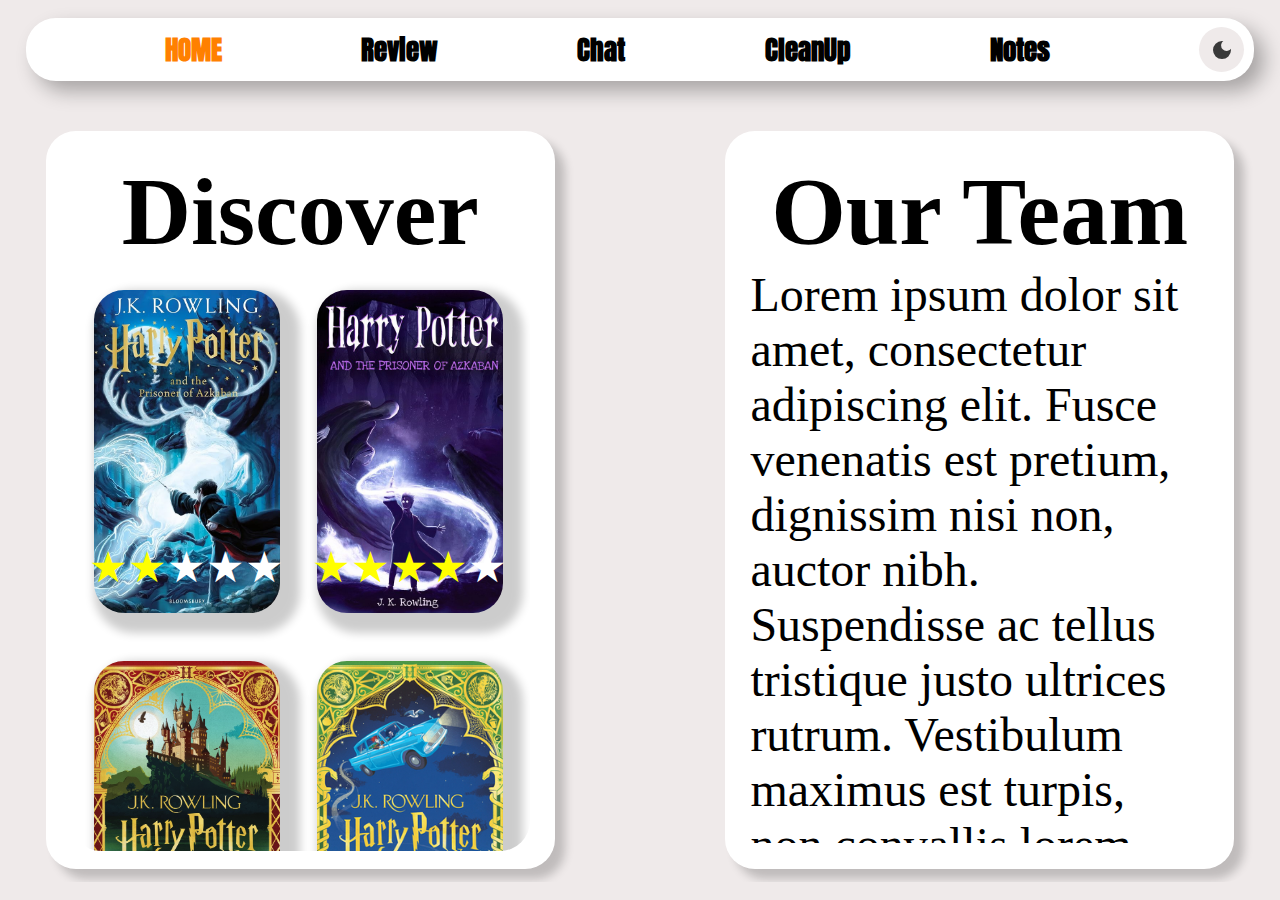
<file: index.html>
<!DOCTYPE html>
<html lang="en">
<head>
    <meta content="width=device-width, initial-scale=1.0" name="viewport">
    <meta charset="UTF-8">
    <title>BoekenReview</title>
    <link href="style.css" rel="stylesheet">
    <!--fonts-->
    <link href="https://fonts.googleapis.com" rel="preconnect">
    <link crossorigin href="https://fonts.gstatic.com" rel="preconnect">
    <link href="https://fonts.googleapis.com/css2?family=Anton&display=swap" rel="stylesheet">
</head>
<body>
<div id="container">
    <div id="navbar">
        <div class="anton-regular" id="navOptions">
            <a href="index.html" id="active">HOME</a>
            <a href="review.html">Review</a>
            <a href="chat.html">Chat</a>
            <a href="cleanUp.html">CleanUp</a>
            <a href="Notes.html">Notes</a>
        </div>
        <button id="light-darkMode" class="roundButton" aria-label="switch to dark mode">
            <svg xmlns="http://www.w3.org/2000/svg" height="24px" viewBox="0 -960 960 960" width="24px" fill="#e8eaed"><path d="M480-120q-150 0-255-105T120-480q0-150 105-255t255-105q14 0 27.5 1t26.5 3q-41 29-65.5 75.5T444-660q0 90 63 153t153 63q55 0 101-24.5t75-65.5q2 13 3 26.5t1 27.5q0 150-105 255T480-120Z"/></svg>
            <svg xmlns="http://www.w3.org/2000/svg" height="24px" viewBox="0 -960 960 960" width="24px" fill="#e8eaed"><path d="M480-280q-83 0-141.5-58.5T280-480q0-83 58.5-141.5T480-680q83 0 141.5 58.5T680-480q0 83-58.5 141.5T480-280ZM200-440H40v-80h160v80Zm720 0H760v-80h160v80ZM440-760v-160h80v160h-80Zm0 720v-160h80v160h-80ZM256-650l-101-97 57-59 96 100-52 56Zm492 496-97-101 53-55 101 97-57 59Zm-98-550 97-101 59 57-100 96-56-52ZM154-212l101-97 55 53-97 101-59-57Z"/></svg>
        </button>
    </div>
    <div id="home">
        <div id="discover">
            <h1>Discover</h1>
            <div id="booksDisc">
                <div class="discoverBooks" id="book1">
                    <div><h1></h1></div>
                    <div class="stars">
                        <p style="color: yellow">★★</p>
                        <p style="color: white">★★★</p>
                    </div>
                </div >
                <div class="discoverBooks" id="book2">
                    <div><h1></h1></div>
                    <div class="stars">
                        <p style="color: yellow">★★★★</p>
                        <p style="color: white">★</p>
                    </div>
                </div >
                <div class="discoverBooks" id="book3">
                    <div><h1></h1></div>
                    <div class="stars">
                        <p style="color: yellow">★</p>
                        <p style="color: white">★★★★</p>
                    </div>
                </div >
                <div class="discoverBooks" id="book4">
                    <div><h1></h1></div>
                    <div class="stars">
                        <p style="color: yellow">★★★</p>
                        <p style="color: white">★★</p>
                    </div>
                </div >
                <div class="discoverBooks" id="book5">
                    <div><h1></h1></div>
                    <div class="stars">
                        <p style="color: yellow">★★★★★</p>
                        <p style="color: white"></p>
                    </div>
                </div >
                <div class="discoverBooks" id="book6">
                    <div><h1></h1></div>
                    <div class="stars">
                        <p style="color: yellow">★</p>
                        <p style="color: white">★★★★</p>
                    </div>
                </div >

            </div>
        </div>
        <div id="ourTeam">
            <h1>Our Team</h1>
            <div id="team">
                <p>Lorem ipsum dolor sit amet, consectetur adipiscing elit. Fusce venenatis est pretium, dignissim nisi non, auctor nibh. Suspendisse ac tellus tristique justo ultrices rutrum. Vestibulum maximus est turpis, non convallis lorem gravida blandit. Cras pulvinar pretium lectus id tincidunt. Curabitur porttitor lobortis massa sit amet rhoncus. Integer lobortis tellus et augue feugiat, eu posuere sapien imperdiet. Vestibulum ultricies id libero vel euismod. Sed lorem nisi, porta quis rhoncus in, aliquet vel libero. Morbi tincidunt facilisis turpis, ut sagittis leo pretium ac. Nunc vulputate odio ut mauris scelerisque ornare a id arcu. Nullam egestas tincidunt metus at ultrices. Sed neque risus, vulputate id tincidunt a, efficitur non ex.</p>
            </div>
        </div>
    </div>


</div>

<script src="script.js"></script>

</body>
</html>
</file>
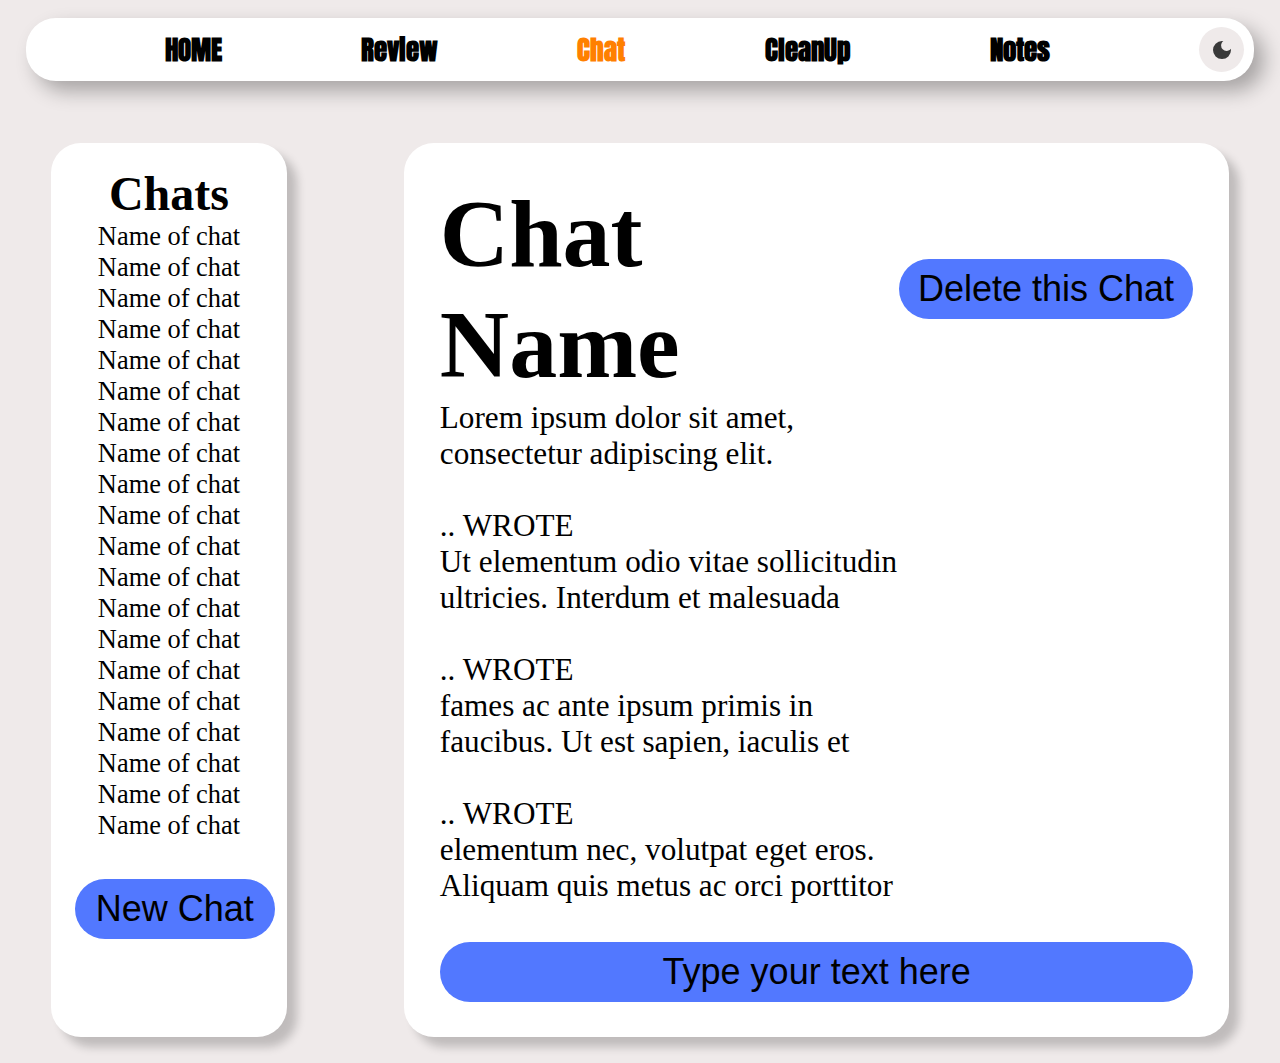
<file: chat.html>
<!DOCTYPE html>
<html lang="en">
<head>
    <meta content="width=device-width, initial-scale=1.0" name="viewport">
    <meta charset="UTF-8">
    <title>BoekenReview</title>
    <link href="style.css" rel="stylesheet">
    <!--fonts-->
    <link href="https://fonts.googleapis.com" rel="preconnect">
    <link crossorigin href="https://fonts.gstatic.com" rel="preconnect">
    <link href="https://fonts.googleapis.com/css2?family=Anton&display=swap" rel="stylesheet">
</head>
<body>
<div id="container">
    <div id="navbar">
        <div class="anton-regular" id="navOptions">
            <a href="index.html">HOME</a>
            <a href="review.html">Review</a>
            <a href="chat.html" id="active">Chat</a>
            <a href="cleanUp.html">CleanUp</a>
            <a href="Notes.html">Notes</a>
        </div>
        <button aria-label="switch to dark mode" class="roundButton" id="light-darkMode">
            <svg fill="#e8eaed" height="24px" viewBox="0 -960 960 960" width="24px" xmlns="http://www.w3.org/2000/svg">
                <path d="M480-120q-150 0-255-105T120-480q0-150 105-255t255-105q14 0 27.5 1t26.5 3q-41 29-65.5 75.5T444-660q0 90 63 153t153 63q55 0 101-24.5t75-65.5q2 13 3 26.5t1 27.5q0 150-105 255T480-120Z"/>
            </svg>
            <svg fill="#e8eaed" height="24px" viewBox="0 -960 960 960" width="24px" xmlns="http://www.w3.org/2000/svg">
                <path d="M480-280q-83 0-141.5-58.5T280-480q0-83 58.5-141.5T480-680q83 0 141.5 58.5T680-480q0 83-58.5 141.5T480-280ZM200-440H40v-80h160v80Zm720 0H760v-80h160v80ZM440-760v-160h80v160h-80Zm0 720v-160h80v160h-80ZM256-650l-101-97 57-59 96 100-52 56Zm492 496-97-101 53-55 101 97-57 59Zm-98-550 97-101 59 57-100 96-56-52ZM154-212l101-97 55 53-97 101-59-57Z"/>
            </svg>
        </button>
    </div>
    <div id="chat-notes">
        <div id="chatchoose">
            <h1>Chats</h1>
            <ul>
                <li>Name of chat</li>
                <li>Name of chat</li>
                <li>Name of chat</li>
                <li>Name of chat</li>
                <li>Name of chat</li>
                <li>Name of chat</li>
                <li>Name of chat</li>
                <li>Name of chat</li>
                <li>Name of chat</li>
                <li>Name of chat</li>
                <li>Name of chat</li>
                <li>Name of chat</li>
                <li>Name of chat</li>
                <li>Name of chat</li>
                <li>Name of chat</li>
                <li>Name of chat</li>
                <li>Name of chat</li>
                <li>Name of chat</li>
                <li>Name of chat</li>
                <li>Name of chat</li>

            </ul>
            <button id="buttonAddChat">New Chat</button>
        </div>
        <div id="chat">
            <div id="chat-delete">
                <h1>Chat Name</h1>
                <button>Delete this Chat</button>
            </div>
            <p>Lorem ipsum dolor sit amet,<br>
                consectetur adipiscing elit.<br><br>

                .. WROTE<br>
                Ut elementum odio vitae sollicitudin<br>
                ultricies. Interdum et malesuada<br><br>

                .. WROTE<br>
                fames ac ante ipsum primis in<br>
                faucibus. Ut est sapien, iaculis et<br><br>

                .. WROTE<br>
                elementum nec, volutpat eget eros.<br>
                Aliquam quis metus ac orci porttitor

            </p>
            <button id="typehere">Type your text here</button>
        </div>
    </div>


</div>

<script src="script.js"></script>

</body>
</html>
</file>
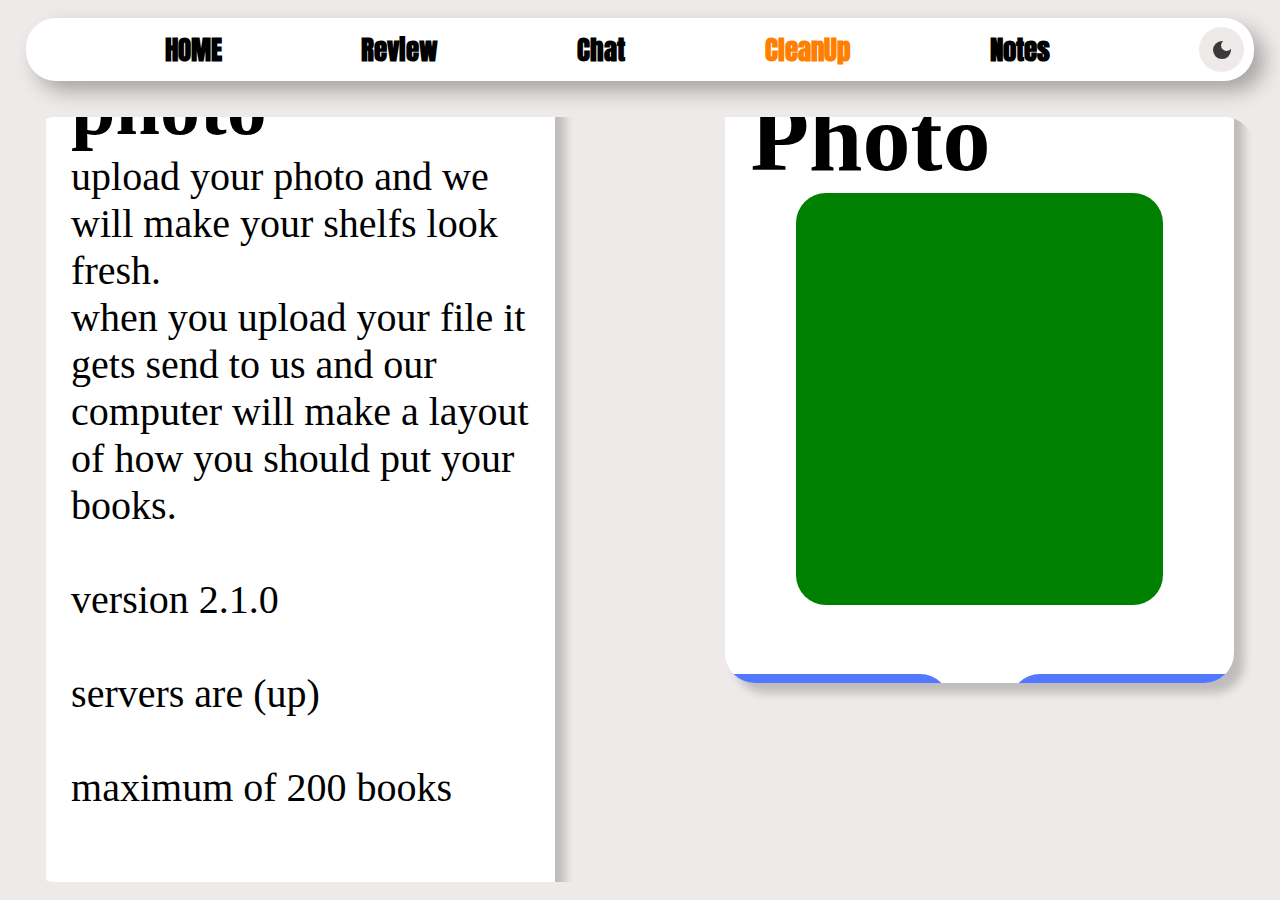
<file: cleanUp.html>
<!DOCTYPE html>
<html lang="en">
<head>
    <meta content="width=device-width, initial-scale=1.0" name="viewport">
    <meta charset="UTF-8">
    <title>BoekenReview</title>
    <link href="style.css" rel="stylesheet">
    <!--fonts-->
    <link href="https://fonts.googleapis.com" rel="preconnect">
    <link crossorigin href="https://fonts.gstatic.com" rel="preconnect">
    <link href="https://fonts.googleapis.com/css2?family=Anton&display=swap" rel="stylesheet">
</head>
<body>
<div id="container">
    <div id="navbar">
        <div class="anton-regular" id="navOptions">
            <a href="index.html">HOME</a>
            <a href="review.html">Review</a>
            <a href="chat.html">Chat</a>
            <a href="cleanUp.html" id="active">CleanUp</a>
            <a href="Notes.html">Notes</a>
        </div>
        <button aria-label="switch to dark mode" class="roundButton" id="light-darkMode">
            <svg fill="#e8eaed" height="24px" viewBox="0 -960 960 960" width="24px" xmlns="http://www.w3.org/2000/svg">
                <path d="M480-120q-150 0-255-105T120-480q0-150 105-255t255-105q14 0 27.5 1t26.5 3q-41 29-65.5 75.5T444-660q0 90 63 153t153 63q55 0 101-24.5t75-65.5q2 13 3 26.5t1 27.5q0 150-105 255T480-120Z"/>
            </svg>
            <svg fill="#e8eaed" height="24px" viewBox="0 -960 960 960" width="24px" xmlns="http://www.w3.org/2000/svg">
                <path d="M480-280q-83 0-141.5-58.5T280-480q0-83 58.5-141.5T480-680q83 0 141.5 58.5T680-480q0 83-58.5 141.5T480-280ZM200-440H40v-80h160v80Zm720 0H760v-80h160v80ZM440-760v-160h80v160h-80Zm0 720v-160h80v160h-80ZM256-650l-101-97 57-59 96 100-52 56Zm492 496-97-101 53-55 101 97-57 59Zm-98-550 97-101 59 57-100 96-56-52ZM154-212l101-97 55 53-97 101-59-57Z"/>
            </svg>
        </button>
    </div>

    <div id="home">
        <div id="uploadphoto">
            <h1>Upload your photo</h1>
            <p>upload your photo and we will make
                your shelfs look fresh.<br>
                when you upload your file it gets
                send to us and our computer will
                make a layout of how you should
                put your books.<br><br>

                version 2.1.0<br><br>

                servers are (up)<br><br>

                maximum of 200 books
            </p>
            <button id="uploadphotobttn">Upload photo</button>



        </div>
        <div id="ourTeam">
            <h1>Your Photo</h1>
            <div id="photoReturn"></div>
            <div id="bttnAgainandSave">
                <button>Again</button>
                <button>Save</button>
            </div>
        </div>
    </div>


</div>

<script src="script.js"></script>

</body>
</html>
</file>
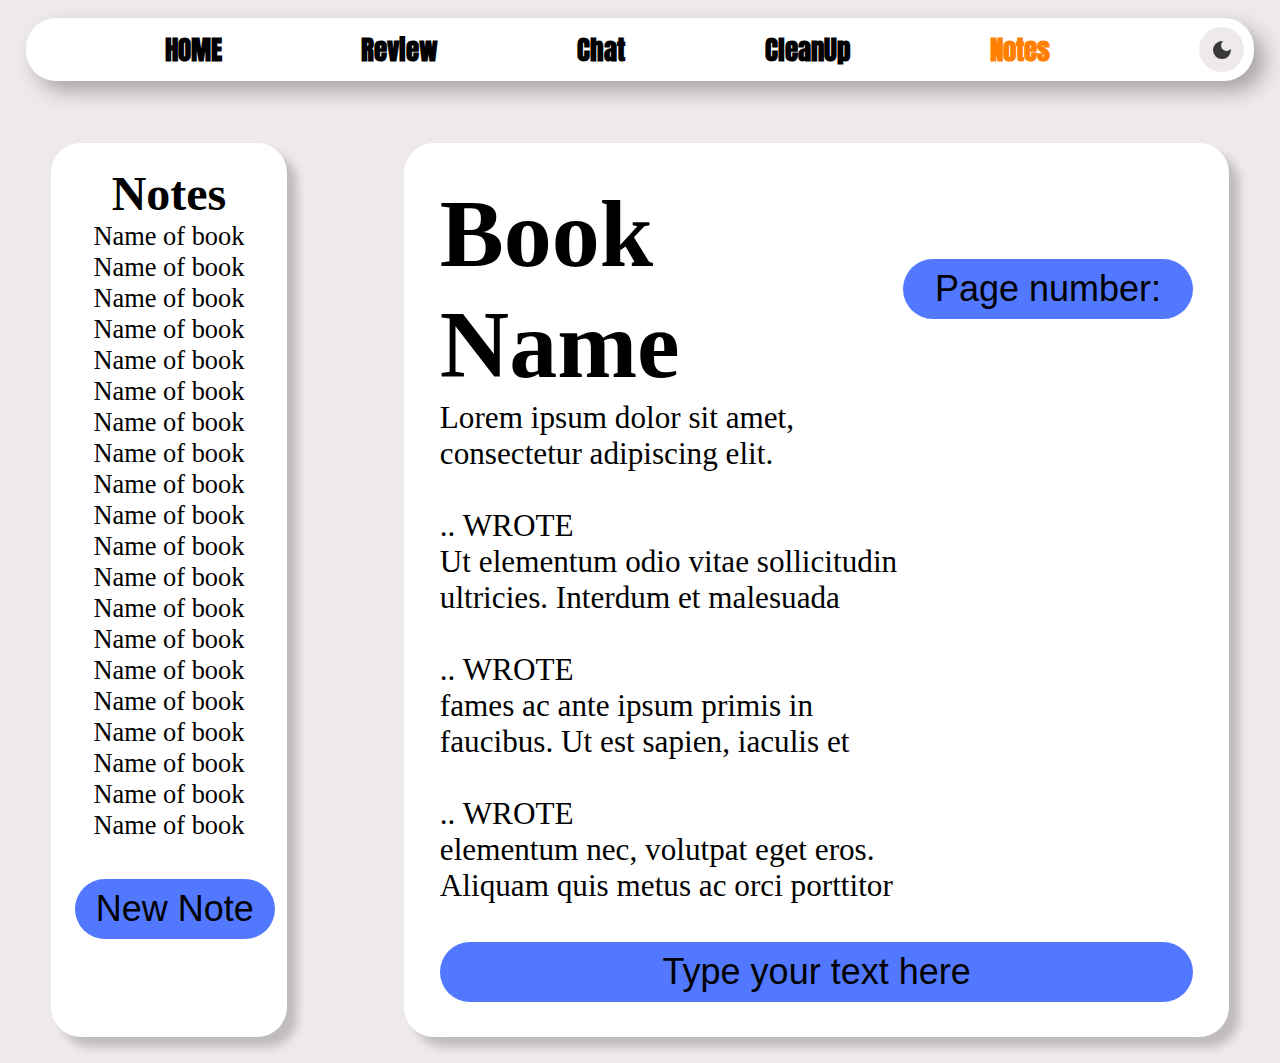
<file: Notes.html>
<!DOCTYPE html>
<html lang="en">
<head>
  <meta content="width=device-width, initial-scale=1.0" name="viewport">
  <meta charset="UTF-8">
  <title>BoekenReview</title>
  <link href="style.css" rel="stylesheet">
  <!--fonts-->
  <link href="https://fonts.googleapis.com" rel="preconnect">
  <link crossorigin href="https://fonts.gstatic.com" rel="preconnect">
  <link href="https://fonts.googleapis.com/css2?family=Anton&display=swap" rel="stylesheet">
</head>
<body>
<div id="container">
  <div id="navbar">
    <div class="anton-regular" id="navOptions">
      <a href="index.html" >HOME</a>
      <a href="review.html" >Review</a>
      <a href="chat.html">Chat</a>
      <a href="cleanUp.html">CleanUp</a>
      <a href="Notes.html" id="active">Notes</a>
    </div>
    <button id="light-darkMode" class="roundButton" aria-label="switch to dark mode">
      <svg xmlns="http://www.w3.org/2000/svg" height="24px" viewBox="0 -960 960 960" width="24px" fill="#e8eaed"><path d="M480-120q-150 0-255-105T120-480q0-150 105-255t255-105q14 0 27.5 1t26.5 3q-41 29-65.5 75.5T444-660q0 90 63 153t153 63q55 0 101-24.5t75-65.5q2 13 3 26.5t1 27.5q0 150-105 255T480-120Z"/></svg>
      <svg xmlns="http://www.w3.org/2000/svg" height="24px" viewBox="0 -960 960 960" width="24px" fill="#e8eaed"><path d="M480-280q-83 0-141.5-58.5T280-480q0-83 58.5-141.5T480-680q83 0 141.5 58.5T680-480q0 83-58.5 141.5T480-280ZM200-440H40v-80h160v80Zm720 0H760v-80h160v80ZM440-760v-160h80v160h-80Zm0 720v-160h80v160h-80ZM256-650l-101-97 57-59 96 100-52 56Zm492 496-97-101 53-55 101 97-57 59Zm-98-550 97-101 59 57-100 96-56-52ZM154-212l101-97 55 53-97 101-59-57Z"/></svg>
    </button>
  </div>
  <div id="chat-notes">
    <div id="notebooks">
      <h1>Notes</h1>
      <ul>
        <li>Name of book</li>
        <li>Name of book</li>
        <li>Name of book</li>
        <li>Name of book</li>
        <li>Name of book</li>
        <li>Name of book</li>
        <li>Name of book</li>
        <li>Name of book</li>
        <li>Name of book</li>
        <li>Name of book</li>
        <li>Name of book</li>
        <li>Name of book</li>
        <li>Name of book</li>
        <li>Name of book</li>
        <li>Name of book</li>
        <li>Name of book</li>
        <li>Name of book</li>
        <li>Name of book</li>
        <li>Name of book</li>
        <li>Name of book</li>
      </ul>
      <button id="buttonAddChat">New Note</button>
    </div>
    <div id="notes">
      <div id="chat-delete">
        <h1>Book Name</h1>
        <button>Page number:</button>
      </div>
      <p>Lorem ipsum dolor sit amet,<br>
        consectetur adipiscing elit.<br><br>

        .. WROTE<br>
        Ut elementum odio vitae sollicitudin<br>
        ultricies. Interdum et malesuada<br><br>

        .. WROTE<br>
        fames ac ante ipsum primis in<br>
        faucibus. Ut est sapien, iaculis et<br><br>

        .. WROTE<br>
        elementum nec, volutpat eget eros.<br>
        Aliquam quis metus ac orci porttitor

      </p>
      <button id="typehere">Type your text here</button>
    </div>
  </div>


</div>

<script src="script.js"></script>

</body>
</html>
</file>
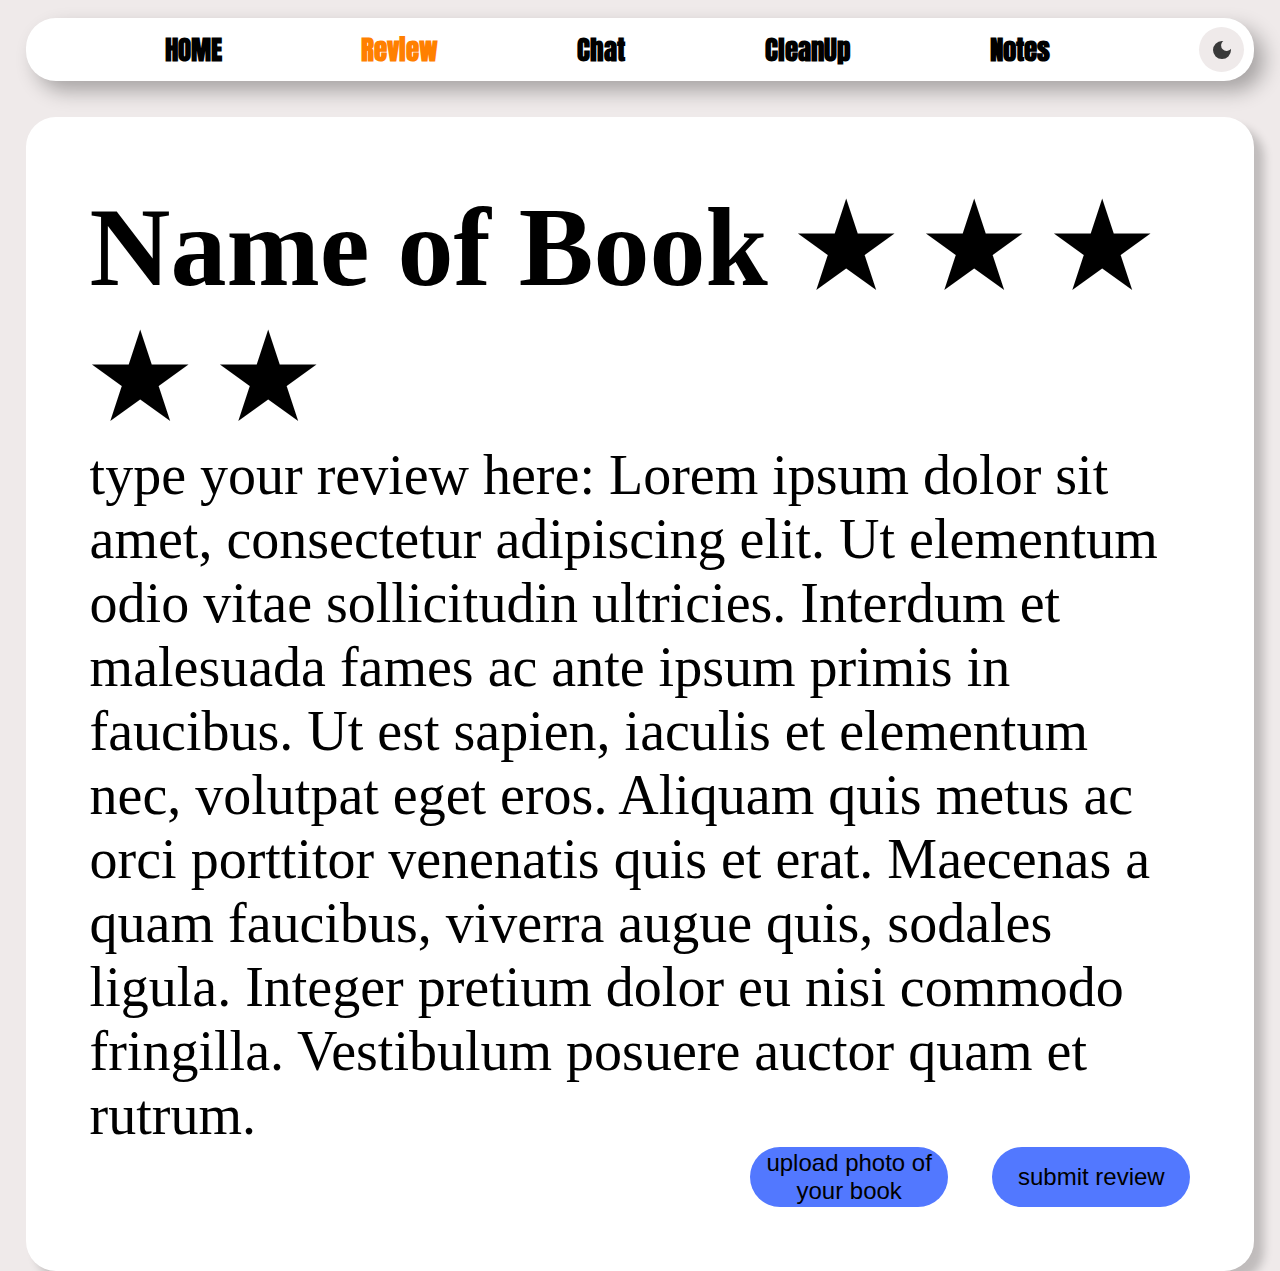
<file: review.html>
<!DOCTYPE html>
<html lang="en">
<head>
    <meta content="width=device-width, initial-scale=1.0" name="viewport">
    <meta charset="UTF-8">
    <title>BoekenReview</title>
    <link href="style.css" rel="stylesheet">
    <!--fonts-->
    <link href="https://fonts.googleapis.com" rel="preconnect">
    <link crossorigin href="https://fonts.gstatic.com" rel="preconnect">
    <link href="https://fonts.googleapis.com/css2?family=Anton&display=swap" rel="stylesheet">
</head>
<body>
<div id="container">
    <div id="navbar">
        <div class="anton-regular" id="navOptions">
            <a href="index.html" >HOME</a>
            <a href="review.html" id="active">Review</a>
            <a href="chat.html">Chat</a>
            <a href="cleanUp.html">CleanUp</a>
            <a href="Notes.html">Notes</a>
        </div>
        <button id="light-darkMode" class="roundButton" aria-label="switch to dark mode">
            <svg xmlns="http://www.w3.org/2000/svg" height="24px" viewBox="0 -960 960 960" width="24px" fill="#e8eaed"><path d="M480-120q-150 0-255-105T120-480q0-150 105-255t255-105q14 0 27.5 1t26.5 3q-41 29-65.5 75.5T444-660q0 90 63 153t153 63q55 0 101-24.5t75-65.5q2 13 3 26.5t1 27.5q0 150-105 255T480-120Z"/></svg>
            <svg xmlns="http://www.w3.org/2000/svg" height="24px" viewBox="0 -960 960 960" width="24px" fill="#e8eaed"><path d="M480-280q-83 0-141.5-58.5T280-480q0-83 58.5-141.5T480-680q83 0 141.5 58.5T680-480q0 83-58.5 141.5T480-280ZM200-440H40v-80h160v80Zm720 0H760v-80h160v80ZM440-760v-160h80v160h-80Zm0 720v-160h80v160h-80ZM256-650l-101-97 57-59 96 100-52 56Zm492 496-97-101 53-55 101 97-57 59Zm-98-550 97-101 59 57-100 96-56-52ZM154-212l101-97 55 53-97 101-59-57Z"/></svg>
        </button>
    </div>
    <div id="review">
        <div id="reviewText">
            <h1>Name of Book     ★ ★ ★ ★ ★</h1>
            <p>type your review here:
                Lorem ipsum dolor sit amet, consectetur adipiscing elit. Ut elementum odio vitae
                sollicitudin ultricies. Interdum et malesuada fames ac ante ipsum primis in faucibus.
                Ut est sapien, iaculis et elementum nec, volutpat eget eros. Aliquam quis metus ac orci porttitor
                venenatis quis et erat. Maecenas a quam faucibus, viverra augue quis, sodales ligula. Integer pretium dolor
                eu nisi commodo fringilla. Vestibulum posuere auctor quam et rutrum.
            </p>
        </div>
        <div id="buttonsreview">
            <button id="uploadingphotobook">upload photo of your book</button>
            <button id="submit">submit review</button>
        </div>

    </div>


</div>

<script src="script.js"></script>

</body>
</html>
</file>
<file: style.css>
:root {
    --base-color: #efeaea;
    --box-color: #fff;
    --text-color: #000;
    --active-color: #ff8000;
    --primary-color: #b6b6b6;
    --button-color: #393939;
}

.darkMode {
    --box-color: #393939;
    --base-color: #000000;
    --text-color: #ffffff;
    --active-color: #ff8000;
    --primary-color: #676767;
    --button-color: #ffffff;
}

* {
    text-decoration: none;
    list-style: none;
    margin: 0;
    padding: 0;
    box-sizing: border-box;
}

::-webkit-scrollbar {
    display: none;
}

a {
    color: var(--text-color);
    text-decoration: none;
}

a:hover {
    transition: ease 0.5s;
    color: var(--active-color);
    text-decoration: none;
    cursor: pointer;
}

#active {
    color: var(--active-color);
}

.anton-regular {
    font-family: "Anton", sans-serif;
    font-weight: 400;
    font-style: normal;
}

body {
    background-color: var(--base-color);
    overflow: hidden;
}

#container {
    transition: ease 1s;
    height: 100vh;
    display: grid;
    grid-template-columns:1fr 1fr 1fr;
    grid-template-rows: 11vh 4fr;
    grid-template-areas:
    "header header header"
    "main main main";
    width: 100vw;
}

#navbar {
    align-content: center;
    background-color: var(--box-color);
    border-radius: 30px;
    box-shadow: 10px 10px 20px rgba(0, 0, 0, 0.3);
    display: flex;
    flex-direction: row;
    grid-area: header;
    justify-content: center;
    margin: 2vh 2vw 2vh 2vw;
    max-height: 7vh;
    max-width: 96vw;
    min-height: 7vh;
    min-width: 96vw;
    transition: ease 1s;
}

.roundButton {
    flex-wrap: wrap;
    align-content: center;
    background-color: var(--base-color);
    border: 0;
    display: flex;
    justify-content: center;
    top: 20px;
    right: 20px;
    border-radius: 50%;
    height: 5vh;
    width: 5vh;
    align-self: center;
    margin: 10px;
    padding: 0;
    transition: ease 1s;
}

#light-darkMode svg {
    fill: var(--button-color);
}

#light-darkMode svg:last-child {
    transition: ease 1s;
    display: none;
}

.darkMode #light-darkMode svg:first-child {
    transition: ease 1s;
    display: none;
}

.darkMode #light-darkMode svg:last-child {
    transition: ease 1s;
    display: block;
}



#home {
    padding: 20px;
    transition: ease 1s;
    display: grid;
    grid-template-columns:3fr 1fr 3fr;
    grid-template-rows: 1fr;
    grid-template-areas:
    "discover . our-team";
    grid-area: main;
    overflow-x: auto;
    margin: 2vh 2vw 2vh 2vw;
    color: var(--text-color);
    align-content: center;
    justify-content: center;
    border-radius: 30px;
}
#reviewback{
    background-color: var(--base-color);
}
#navOptions {
    flex-grow: 1;
    flex-shrink: 1;
    transition: ease 1s;
    text-decoration: none;
    display: flex;
    align-items: center;
    justify-content: space-evenly;
    font-size: 3vh;
    color: var(--text-color);
    font-weight: bold;
    text-shadow: 10px 10px 20px 10px rgba(0, 0, 0, 0.3);
}

#button {
    flex-grow: 0;
    flex-shrink: 0;
}

#uploadphoto{

    background-color: var(--box-color);
    width: 100%;
    height: 100%;
    grid-area: discover;
    border-radius: 30px;
    box-shadow: 10px 10px 10px rgba(0, 0, 0, 0.2);
    padding: 5%;
    justify-items: center;
    font-size: 250%;
}
#uploadphotobttn{
    margin-top: 30%;
    width: 110%;
    height: 80px;
    border-radius: 30px;
    background-color: #5278FF;
    font-size: 150%;
    border: none;
}
#photoReturn{
    width: 80%;
    height: 60%;
    background-color: green;
    margin-bottom: 3%;
    border-radius: 30px;
}
#bttnAgainandSave{
    margin-top: 15%;
    display: flex;
    flex-direction: row;
    gap: 10%;
}
#bttnAgainandSave button{
    width: 300px;
    height: 100%;
    border-radius: 30px;
    background-color: #5278FF;
    font-size: 150%;
    border: none;
}
#discover {

    background-color: var(--box-color);
    width: 100%;
    height: 100%;
    grid-area: discover;
    border-radius: 30px;
    box-shadow: 10px 10px 10px rgba(0, 0, 0, 0.2);
    padding: 5%;
    justify-items: center;
    font-size: 300%;
}
#ourTeam{
    overflow: hidden;
    background-color: var(--box-color);
    width: 100%;
    height: 82vh;
    grid-area: our-team;
    border-radius: 30px;
    box-shadow: 10px 10px 10px rgba(0, 0, 0, 0.2);
    font-size: 300%;
    padding: 5%;
    justify-items: center;
}
#team{
    overflow: scroll;
    height: 64vh;
}
#booksDisc{
    width: 100%;
    height: 85%;
    border-radius: 30px;
    padding: 5%;
    display: flex;
    flex-direction: row;
    flex-wrap: wrap;
    gap: 9%;
    overflow: scroll;
}
.discoverBooks{
    padding: 5%;
    display: flex;
    width: 45%;
    height: 60%;
    background-color: var(--box-color);
    border-radius: 30px;
    box-shadow: 10px 10px 10px 10px rgba(0, 0, 0, 0.2);
    align-items: center;
    justify-content: space-between;
    font-size: 45%;
    flex-direction: column;
    background-size: cover;
    background-position: center center;
    background-repeat: no-repeat;
}
.discoverBooks:hover{
    box-shadow: 10px 10px 10px 10px rgba(0, 0, 0, 0.4);
    width: 46%;
    height: 61%;
}

.discoverBooks p{
    font-size: 200%;
}
.stars{
    display: flex;
    flex-direction: row;
}
#book1{
    background-image: url("book1.jpg");
}
#book2{
    background-image: url("book2.jpg");
}
#book3{
    background-image: url("book3.webp");
}
#book4{
    background-image: url("book4.jpg");
}
#book5{
    background-image: url("book5.jpg");
}
#book6{
    background-image: url("book6.webp");
}

#review{
    padding: 5%;
    transition: ease all 1s;
    grid-area: main;
    margin: 2vh 2vw 2vh 2vw;
    color: var(--text-color);
    display: flex;
    justify-content: space-between;
    border-radius: 30px;
    background-color: var(--box-color);
    box-shadow: 10px 10px 10px rgba(0, 0, 0, 0.2);
    flex-direction: column;
}

#reviewText{
    text-align: left;
    font-size: 350%;
}
#buttonsreview{

    margin-left: 60%;
    display: flex;
    flex-direction: row;
    gap: 10%;
}
#buttonsreview button{
    width: 400px;
    height: 60px;
    border-radius: 30px;
    background-color: #5278FF;
    font-size: 150%;
    border: none;
}

#chat-notes{
    padding: 2%;
    transition: ease all 1s;
    grid-area: main;
    margin: 2vh 2vw 2vh 2vw;
    color: var(--text-color);
    display: flex;
    justify-content: space-between;
    border-radius: 30px;
    font-size: 150%;
    flex-direction: row;
}
#chatchoose{
    justify-items: center;
    padding: 2%;
    width: 20%;
    height: 100%;
    background-color: var(--box-color);
    border-radius: 30px;
    box-shadow: 10px 10px 10px rgba(0, 0, 0, 0.2);
}
#chatchoose li{
    font-size: 110%;
}
#chat{
    padding: 3%;
    margin-left: 10%;
    width: 70%;
    height: 100%;
    background-color: var(--box-color);
    border-radius: 30px;
    box-shadow: 10px 10px 10px rgba(0, 0, 0, 0.2);
}
#chat h1{
    font-size: 400%;
}
#chat p{
    font-size: 130%;
}
#typehere{
    margin-top: 5%;
    width: 100%;
    height: 60px;
    border-radius: 30px;
    background-color: #5278FF;
    font-size: 150%;
    border: none;
}

#buttonAddChat{
    margin-top: 20%;
    width: 200px;
    height: 60px;
    border-radius: 30px;
    background-color: #5278FF;
    font-size: 150%;
    border: none;
}
#chat-delete{
    display: flex;
    flex-direction: row;
    justify-content: space-between;
    align-items: center;
}
#chat-delete button{
    width: 300px;
    height: 60px;
    border-radius: 30px;
    background-color: #5278FF;
    font-size: 150%;
    border: none;
 }
#notebooks{
    justify-items: center;
    padding: 2%;
    width: 20%;
    height: 100%;
    background-color: var(--box-color);
    border-radius: 30px;
    box-shadow: 10px 10px 10px rgba(0, 0, 0, 0.2);
}
#notes{

    padding: 3%;
    margin-left: 10%;
    width: 70%;
    height: 100%;
    background-color: var(--box-color);
    border-radius: 30px;
    box-shadow: 10px 10px 10px rgba(0, 0, 0, 0.2);
}
#notes h1{
    font-size: 400%;
}
#notes p{
    font-size: 130%;
}

#notebooks li{
    font-size: 110%;
}
</file>
